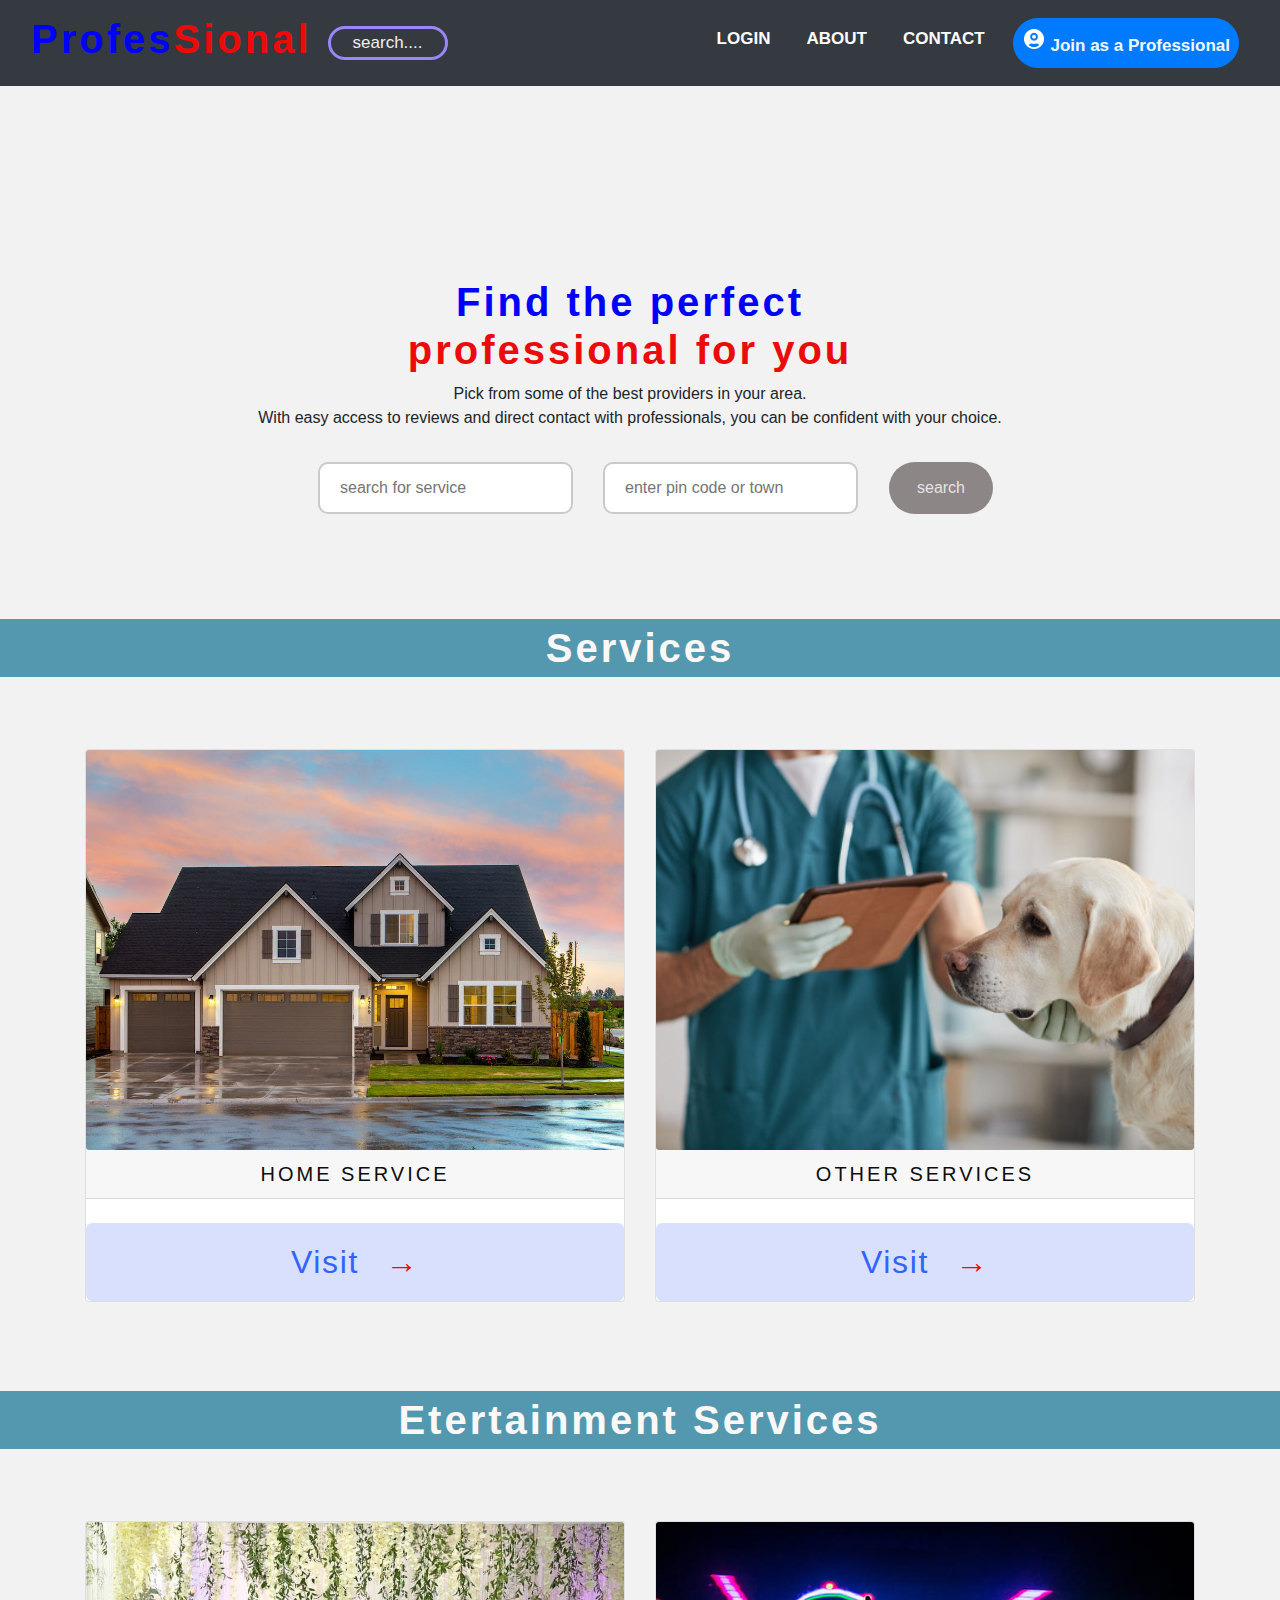
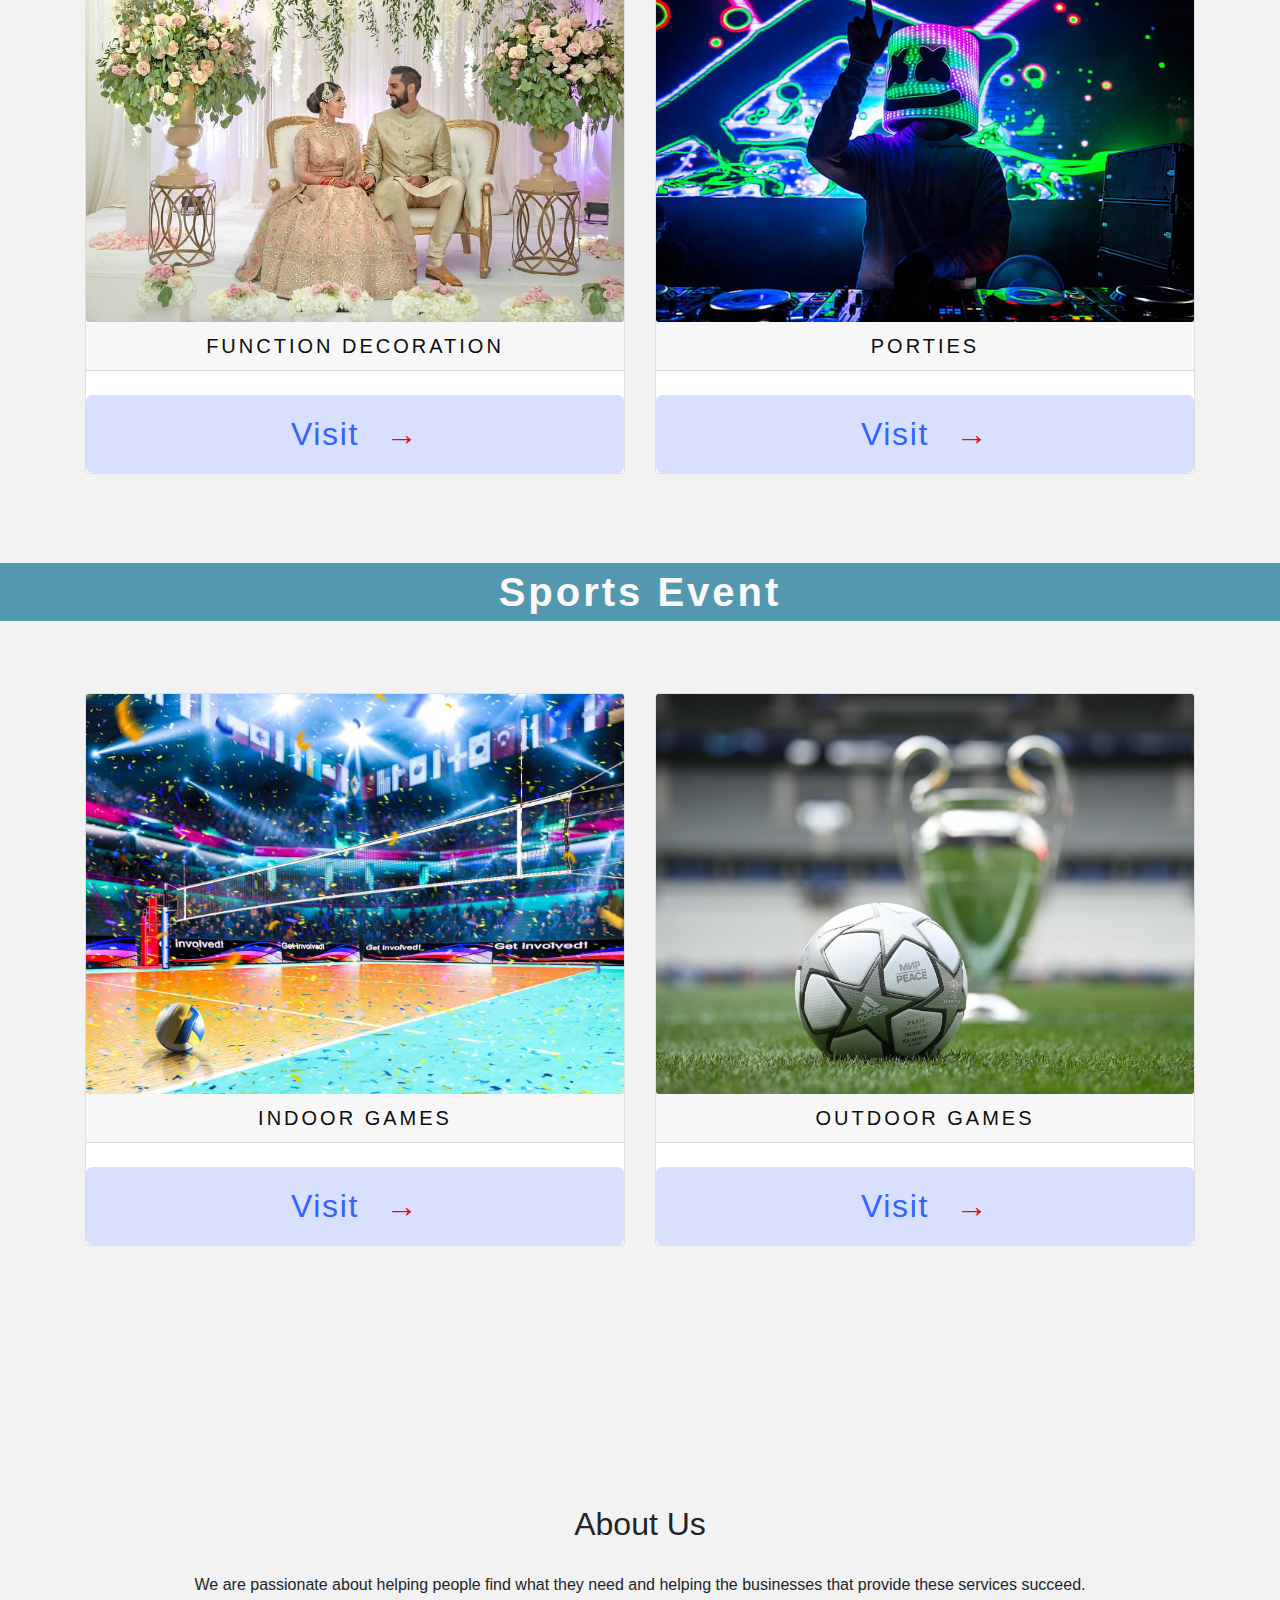
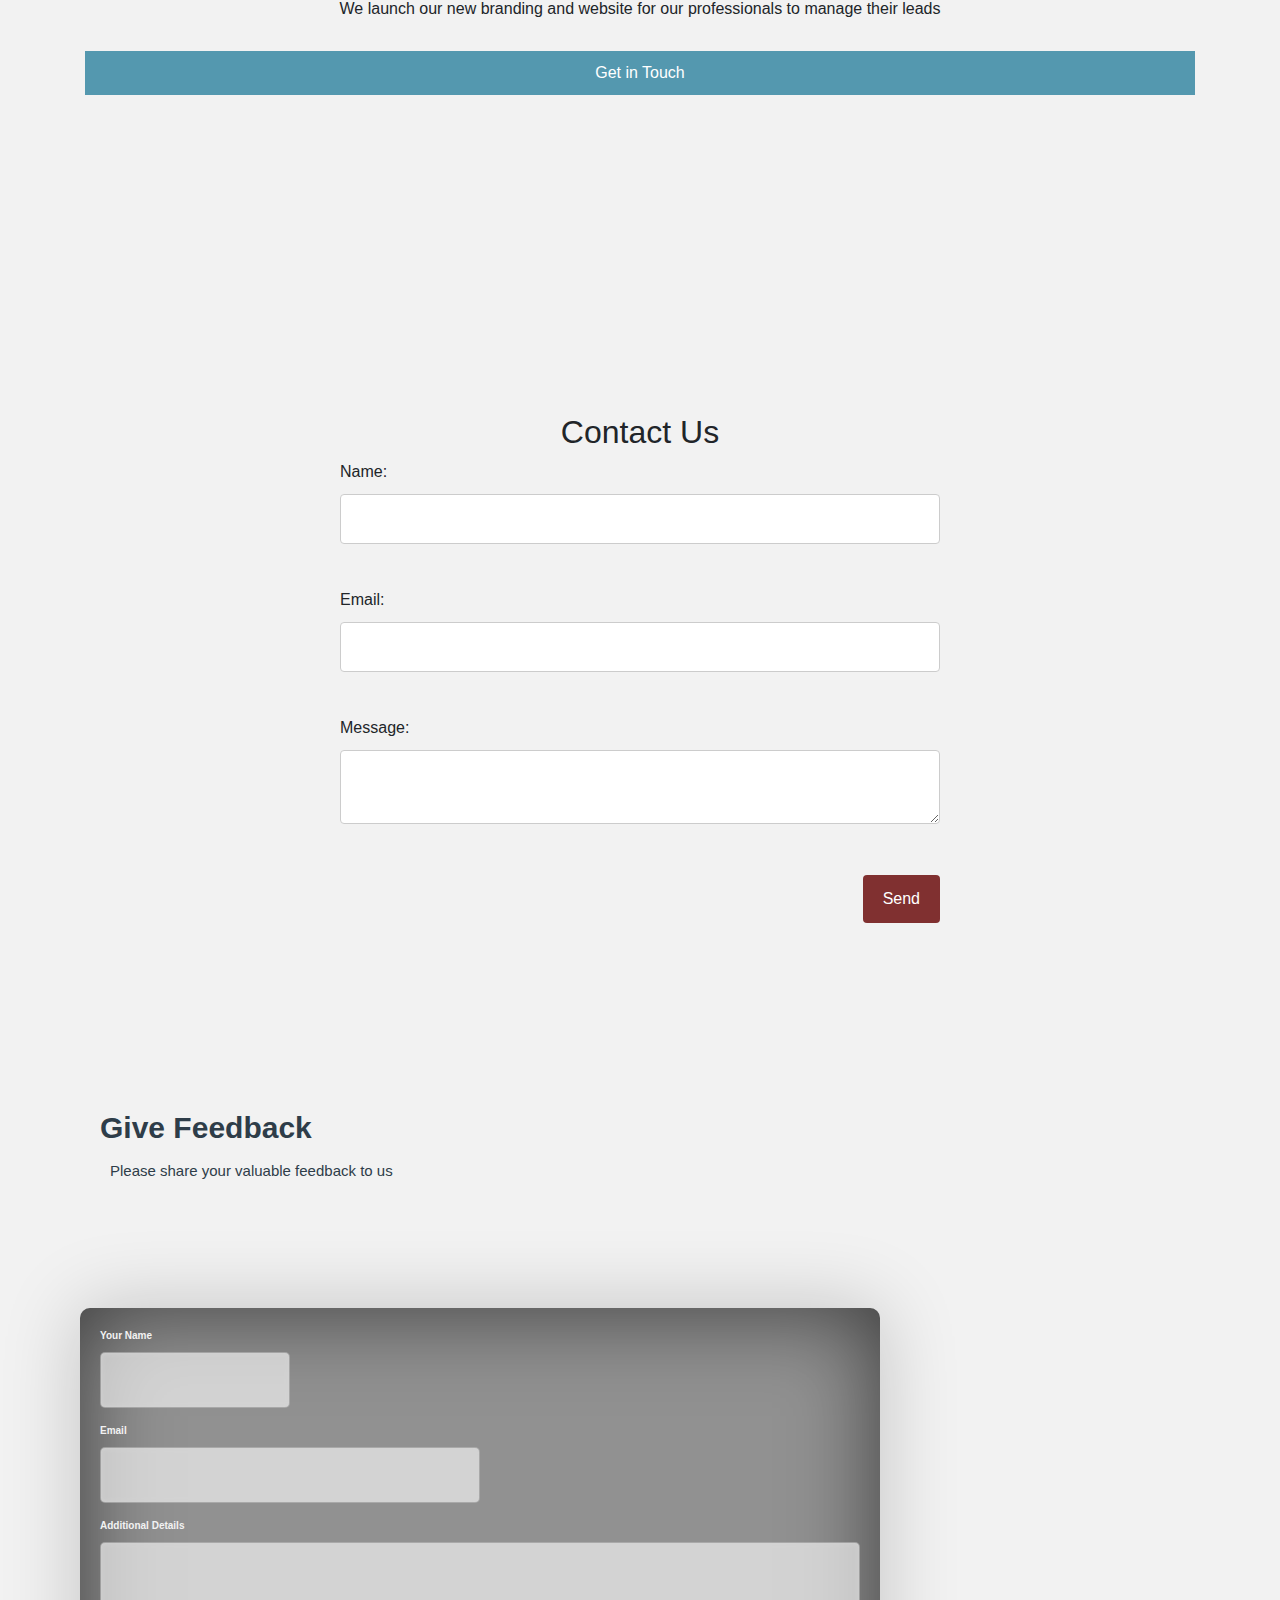
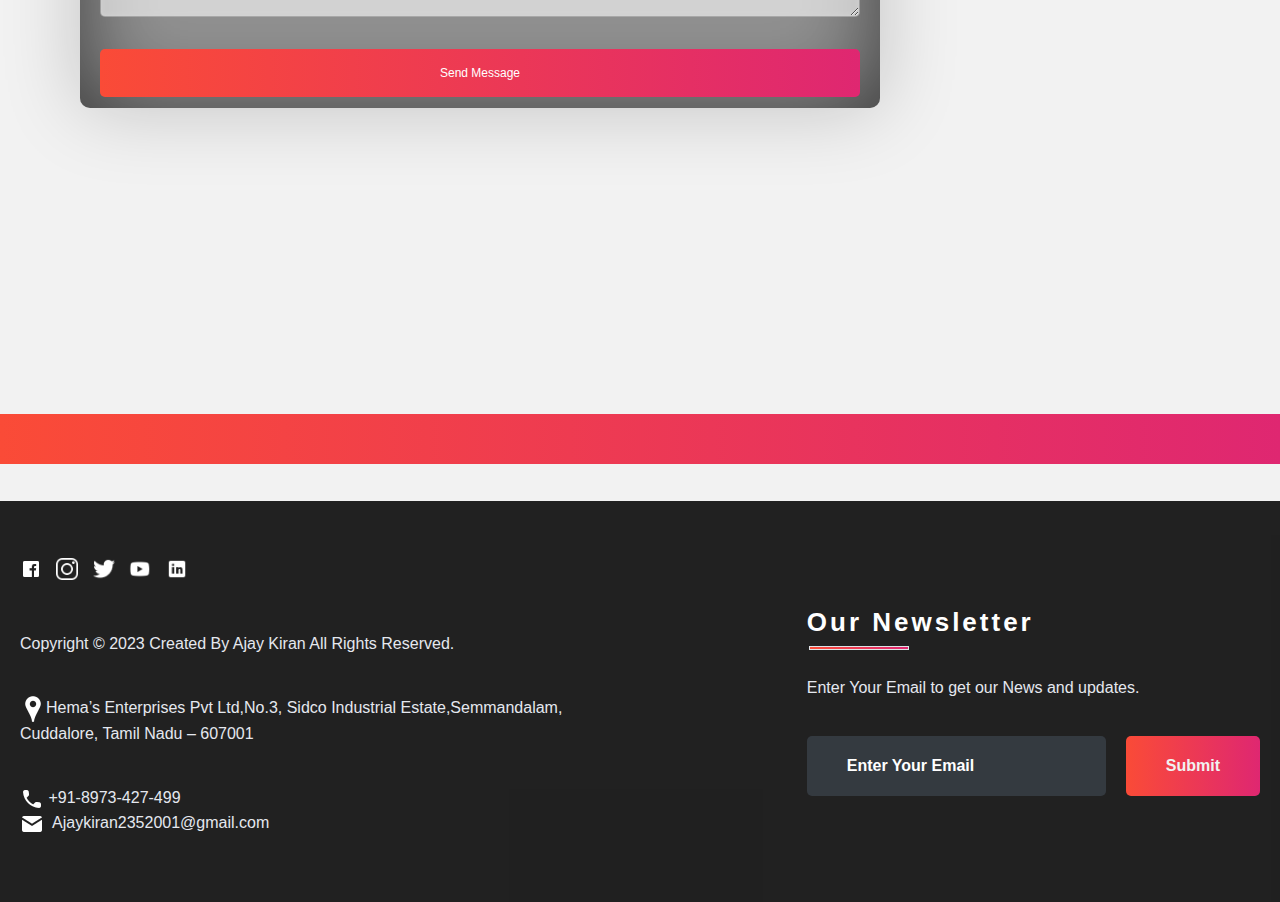
<file: index.html>
<!DOCTYPE html>
<html lang="en">

<head>
	<title>Professional Services</title>
	<link rel="icon" href="./images/car.jpg">
	<link rel="stylesheet" href="https://stackpath.bootstrapcdn.com/bootstrap/4.5.2/css/bootstrap.min.css"
		integrity="sha384-JcKb8q3iqJ61gNV9KGb8thSsNjpSL0n8PARn9HuZOnIxN0hoP+VmmDGMN5t9UJ0Z" crossorigin="anonymous">
	<script src="https://code.jquery.com/jquery-3.5.1.slim.min.js"
		integrity="sha384-DfXdz2htPH0lsSSs5nCTpuj/zy4C+OGpamoFVy38MVBnE+IbbVYUew+OrCXaRkfj"
		crossorigin="anonymous"></script>
	<script src="https://cdn.jsdelivr.net/npm/@popperjs/core@2/dist/umd/popper.min.js"
		integrity="sha384-9/reFTGAW83EW2RDu2S0VKaIzap3H66lZH81PoYlFhbGU+6BZp6G7niu735Sk7lN"
		crossorigin="anonymous"></script>
	<script src="https://stackpath.bootstrapcdn.com/bootstrap/4.5.2/js/bootstrap.min.js"
		integrity="sha384-B4gt1jrGC7Jh4AgTPSdUtOBvfO8shuf57BaghqFfPlYxofvL8/KUEfYiJOMMV+rV"
		crossorigin="anonymous"></script>
	<link rel="stylesheet" href="style2.css">
</head>

<body>

   <!--navbar-->

	<section>

		<div>

			<nav class="navbar navbar-expand-md fixed-top bg-dark">

				<div class="container-fluid">
					<a href="#" class="navbar-brand">

						<h1>Profes<span>Sional</span></h1>

					</a>
					<div>
						<input class="input1" type="text" placeholder="search...." autofocus>
					</div>

					<button class="navbar-dark navbar-toggler" type="button" data-toggle="collapse" data-target="#mynav">
						<span class="navbar-toggler-icon"></span>
					</button>
					<div class="collapse navbar-collapse justify-content-end" id="mynav">

						<ul class="navbar-nav ">
							<li class="nav-item">
								<a href="./login.html" class="nav-link ">LOGIN</a>
							</li>

							<li class="nav-item">
								<a href="#about" class="nav-link">ABOUT</a>
							</li>

							<li class="nav-item">
								<a href="#contact" class="nav-link">CONTACT</a>
							</li>

							<li class="navitem">
								<a class="btn btn-primary  nav-link" href="#">
									<div class="d-inline-flex">
										<img src="./images/icon/prof.png"
											alt="" width="24" height="24">
									</div>
									<span style="color: aliceblue; ">Join as a Professional</span>
								</a>
							</li>

						</ul>

					</div>

				</div>


			</nav>

		</div>

	</section>



<!---search-->



	<div class="container">

		<div style="margin-top: 25%; margin-right: 20px;">
			<center>
				<h1>Find the perfect<br><span>professional for you</span></h1>
				Pick from some of the best providers in your area. 
				<br> With easy access to reviews and direct contact with professionals, you can be confident with your choice.
			</center>
		</div>

		<div class="searchbar mt-3">
			<form action="" class="row justify-content-center">
				<div class="col-md-3 mt-3">
					<input type="text" class="ar" id="searchInput" placeholder="search for service" >
					<p id="aj"  color: green;"></p>
				</div>
				<div class="col-md-3 mt-3">
					<input type="text" id="searchInput" placeholder="enter pin code or town">
				</div>
				<div class="row">
					<div class="col-md">
						<button class="ml-3 mt-3 st" onclick="displuy()" style="border: none;">search</button>
					</div>
				</div>
			</form>
		</div>
    </div>

	


	<script>
		function displuy() {
              a = document.getElementsByClassName("ar")[0].value;
			if(a.length>0){
				return;
			}else{
				fdrsjhyh
			}

		}
	</script>



<div class="container-fluid" style="margin: 0%; padding: 0%;">
	<h1 style="background-color: rgb(84, 152, 175); text-align: center; padding: 5px;  color: rgb(252, 248, 248); margin-top: 7%;">Services</h1>
</div>


<!--cards-->

<p></p>


	<div class="container">
		<div class="row" style="margin-top:5%">
			<div class="col-md  mt-3">
				<div class="grid-item">
					<div class="card">
						<img class="card-img" src="./images/home.jpeg" alt="home" >
						<div class="card-content">
							<h1 class="card-header">HOME SERVICE</h1>
							<button class="card-btn">Visit <span>&rarr;</span></button>
						</div>
					</div>
				</div>
			</div>
			<div class="col-md  mt-3">
				<div class="grid-item">
					<div class="card">
						<img class="card-img" src="./images/animal.jpg" alt="animal" >
						<div class="card-content">
							<h1 class="card-header">OTHER SERVICES</h1>
							<button class="card-btn">Visit <span>&rarr;</span></button>
						</div>
					</div>
				</div>
			</div>
			
		</div>
	</div>

	


<div class="container-fluid" style="margin: 0%; padding: 0%;">
	<h1 style="background-color: rgb(84, 152, 175); text-align: center; padding: 5px;  color: rgb(252, 248, 248); margin-top: 7%;">Etertainment Services</h1>
</div>

<div class="container">
	<div class="row" style="margin-top:5%">
		<div class="col-md grid mt-3">
			<div class="grid-item">
				<div class="card">
					<img class="card-img" src="./images/decorations.jpeg" alt="function" >
					<div class="card-content">
						<h1 class="card-header">FUNCTION DECORATION</h1>
						<button class="card-btn">Visit <span>&rarr;</span></button>
					</div>
				</div>
			</div>
		</div>
		<div class="col-md grid mt-3">
			<div class="grid-item">
				<div class="card">
					<img class="card-img" src="./images/dj.jpg" alt="dj" >
					<div class="card-content">
						<h1 class="card-header">PORTIES</h1>
						<button class="card-btn">Visit <span>&rarr;</span></button>
					</div>
				</div>
			</div>
		</div>
		
	</div>
</div>	
	

<div class="container-fluid" style="margin: 0%; padding: 0%;">
	<h1 style="background-color: rgb(84, 152, 175); text-align: center; padding: 5px;  color: rgb(252, 248, 248); margin-top: 7%;">Sports Event</h1>
</div>



<div class="container">
	<div class="row" style="margin-top:5%">
		<div class="col-md grid mt-3">
			<div class="grid-item">
				<div class="card">
					<img class="card-img" src="./images/Voly.jpg" alt="voly" >
					<div class="card-content">
						<h1 class="card-header">INDOOR GAMES</h1>
						<button class="card-btn">Visit <span>&rarr;</span></button>
					</div>
				</div>
			</div>
		</div>
		<div class="col-md grid mt-3">
			<div class="grid-item">
				<div class="card">
					<img class="card-img" src="./images/cir.jpg" alt="cir" >
					<div class="card-content">
						<h1 class="card-header">OUTDOOR GAMES</h1>
						<button class="card-btn">Visit <span>&rarr;</span></button>
					</div>
				</div>
			</div>
		</div>
		
	</div>
</div>



<!--about-->


<section id="about"  style="margin-top: 14%;" >
	<div class="container">
		<h2>About Us</h2>
		<p>We are passionate about helping people find what they need and helping the businesses that provide these services succeed. <br>
		 We launch our new branding and website  for our professionals to manage their leads</p>
		<a href="#contact" class="button" style="background-color: rgb(84, 152, 175);">Get in Touch</a>
	</div>
</section>


<section id="contact" style="margin-top: 10%;" >
	<div class="container">
		<h2>Contact Us</h2>
		<form>
			<div class="form-group">
				<label for="name">Name:</label>
				<input type="text" id="name" required><br>
			</div><br>
			<div class="form-group">
				<label for="email">Email:</label>
				<input type="email" id="email" required>
			</div><br>
			<div class="form-group">
				<label for="message">Message:</label>
				<textarea id="message" required></textarea>
			</div><br>
			<input type="submit" value="Send">
		</form>
	</div>
</section>




<!-- FEEDBACK -->

<div class="title2 mb-5" id="feedBACK">
	<span>Give Feedback</span>
	<div class="shortdesc2">
		<p>Please share your valuable feedback to us</p>
	</div>
</div>

<div class="feedbox ">
	<div class="feed">
		<form action="mailto:roshank9419@gmail.com" method="post" enctype="text/plain">
			<label>Your Name</label><br>
			<input type="text" name="" class="fname" required="required"><br>
			<label>Email</label><br>
			<input type="email" name="mail" required="required"><br>
			<label>Additional Details</label><br>
			<textarea name="addtional" style="height: 75px;"></textarea><br>
			<button type="submit" id="csubmit">Send Message</button>
		</form>
	</div>
</div>


<!--floating text-->
<marquee style="background: linear-gradient(to right, #FA4B37, #DF2771); margin: 20% 0% 30px 0%; " direction="left" onmouseover="this.stop()" onmouseout="this.start()" scrollamount="15" ><div class="marqu">“We try to work on things which billions of people will use every day.”</div></marquee>


<!-- FOOTER -->
<footer>
	<div class="footer-container" >
		<div class="left-col">
			<div class="logo"></div>
			<div class="social-media">
				<a href="#"><img src="images/icon\fb.png"></a>
				<a href="#"><img src="images/icon\insta.png"></a>
				<a href="#"><img src="images/icon\tt.png"></a>
				<a href="#"><img src="images/icon\ytube.png"></a>
				<a href="#"><img src="images/icon\linkedin.png"></a>
			</div><br><br>
			<p class="rights-text">Copyright © 2023 Created By Ajay Kiran All Rights Reserved.</p>
			<br><p><img src="images/icon/location.png">Hema’s Enterprises Pvt Ltd,No.3, Sidco Industrial Estate,Semmandalam,
				<br>Cuddalore, Tamil Nadu – 607001</p><br>
			<p><img src="images/icon/phone.png"> +91-8973-427-499<br><img src="images/icon/mail.png">&nbsp; Ajaykiran2352001@gmail.com</p>
		</div>
		<div class="right-col">
			<h1 style="color: #fff">Our Newsletter</h1>
			<div class="border"></div><br>
			<p>Enter Your Email to get our News and updates.</p>
			<form class="newsletter-form">
				<input class="txtb" type="email" placeholder="Enter Your Email">
				<input class="btn" type="submit" value="Submit">
			</form>
		</div>
	</div>
</footer>

</body>

</html>
</file>
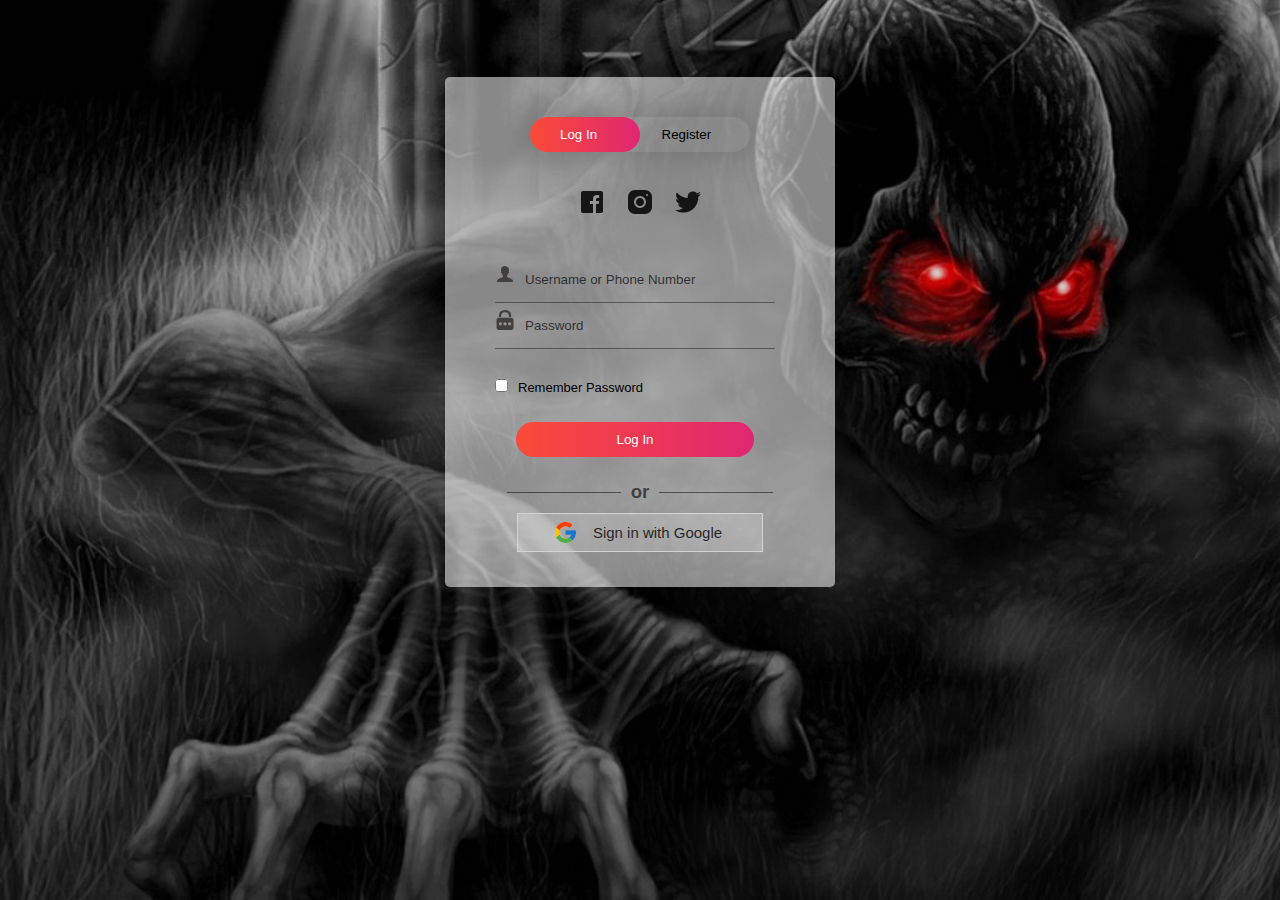
<file: login.html>
<!DOCTYPE html>
<html>
<head>
	<title>Login SignUp</title>
	<link rel="stylesheet" type="text/css" href="loginStyle.css">
	
</head>
<body>
		<div class="form-box">
			<div class="button-box">
				<div id="btn"></div>
				<button type="button" class="toggle-btn" id="log" onclick="login()" style="color: #fff;">Log In</button>
				<button type="button" class="toggle-btn" id="reg" onclick="register()">Register</button>
			</div>
			<div class="social-icons">
				<img src="images/icon/fb2.png">
				<img src="images/icon/insta2.png">
				<img src="images/icon/tt2.png">
			</div>
			
			<!-- Login Form -->
			<form id="login" class="input-group" action="index.html">
				<div class="inp">
					<img src="images/icon/user.png"><input type="text" id="email" class="input-field" placeholder="Username or Phone Number" style="width: 88%; border:none;" required="required">
				</div>
				<div class="inp">
					<img src="images/icon/password.png"><input type="password" id="password" class="input-field" placeholder="Password" style="width: 88%; border: none;" required="required">
				</div>
				<input type="checkbox" class="check-box">Remember Password
				<button type="submit" class="submit-btn">Log In</button>
			</form>


			<div class="other" id="other">
				<div class="instead">
					<h3>or</h3>
				</div>
				<button class="connect" onclick="">
					<img src="images/icon/google.png"><span>Sign in with Google</span>
				</button>
			</div>
			
			<!-- Registration Form -->
			<form id="register" class="input-group">
				<input type="text" class="input-field" placeholder="Full Name" required="required">
				<input type="email" class="input-field" placeholder="Email Address" required="required">
				<input type="password" class="input-field" placeholder="Create Password" name="psame" required="required">
				<input type="password" class="input-field" placeholder="Confirm Password" name="psame" required="required">
				<input type="checkbox" class="check-box" id="chkAgree" onclick="">I agree to the Terms & Conditions
				<button type="submit" id="btnSubmit" class="submit-btn reg-btn">Register</button>
			</form>
		</div>
		<script type="text/javascript" src="./script.js"></script>
</body>
</html>
</file>
<file: style2.css>
*{
	margin: 0;
	padding: 0;
}

body{
  background-color: #f2f2f2;
}

nav{
	background-color: rgba(0, 0, 0, 0.15);
}

h1{
	font-weight: bold;
	color: blue;
	letter-spacing: 3px;
}

span{
	color: #eb0b0b;
}

a.nav-link{
	color: white;
	font-size: 17px;
	font-weight: bold;
	margin: 10px;
	text-align: center;
	
}

a:hover{
	color:#eb0b0b;
	text-decoration: none;
}
a.btn{
	border-radius: 35px;
}
a.btn:hover{
	background-color: #eb0b0b;
}

/* search bar in nav*/
.input1 {
	color: white;
	font-size: 16px;
	background-color: transparent;                            /*showld study*/
	width: 15px;
	height: 15px;
	border: 3px solid #9a86fd;
	outline:none;                                              /*showld study*/
	border-radius: 35px;
	transition: all 0.5s;                                    /*showld study*/
	color: #f2f2f2;
	text-align: center;
	padding: 14px 16px;
	text-decoration: none;
	font-size: 17px;
}

.input1::placeholder {
	color: #efefef;
	opacity: 0;
}

.input1:focus::placeholder {
	opacity: 1;
}

.input1:focus,
.input1:not( :placeholder-shown) {
	width: 120px;
}


  #searchInput {                          /*showld study*/
	padding: 12px 20px;
	width: 100%;
	border: 2px solid rgb(202, 202, 202);
	border-radius: 10px;
  }


.st{
	width: 100%;
}

  .st,button {
	padding: 14px 20px;
	border-radius: 4px;
	background-color: rgb(141, 134, 134);
	color: rgb(228, 228, 228);
	font-family:'Franklin Gothic Medium', 'Arial Narrow', Arial, sans-serif;
	border-radius: 35px;
  }

  button:hover{
	background-color: #4e0beb;
  }
  



/*cards*/




.grid-item:hover {
  transform: translateY(-0.5%);                                                   
  box-shadow: 0 4rem 8rem rgba(0, 0, 0, 0.5);
}

.card-img {
  display: block;
  width: 100%;
  height: 25rem;
  object-fit: cover;                             /*showld study*/
}



.card-header {
  text-align: center;
  font-size: 20px;
  font-weight: 500;
  color: #0d0d0d;
  margin-bottom: 1.5rem;
}



.card-btn {
  display: block;
  width: 100%;
  padding: 15px;
  font-size: 2rem;
  text-align: center;
  color: #3363ff;
  background-color: #d8e0fd;
  border: none;
  border-radius: 0.4rem;
  transition: 0.2s; 
  cursor: pointer;                          
  letter-spacing: 0.1rem;
}

.card-btn span {
  margin-left: 1rem;
  transition: 0.2s;
}

.card-btn:hover {
  background-color: #40496d;
}

.card-btn:hover span {
  margin-left: 1.5rem;
}







/* About Section Styling */
section#about {
  background-color: #f2f2f2;
  padding: 80px 0;
}

section#about h2 {
  text-align: center;
}

section#about p {
  text-align: center;
  margin-top: 30px;
}

section#about .button {
  display: block;
  margin: 30px auto;
  text-align: center;
  text-decoration: none;
  padding: 10px 20px;
  background-color: #333;
  color: #fff;
}








/* Contact Section Styling */
section#contact {
  background-color: #f2f2f2;
  padding: 80px 0;
}

section#contact h2 {
  text-align: center;
}

/* Form Styling */
section#contact form {
  max-width: 600px;
  margin: 0 auto;
}

section#contact form .form-group {
  margin-bottom: 20px;
}

section#contact form label {
  display: block;
  margin-bottom: 10px;
}

section#contact form input[type="text"],
section#contact form input[type="email"],
section#contact form textarea {
  width: 100%;
  padding: 12px;
  border: 1px solid #ccc;
  border-radius: 4px;
  resize: vertical;
}

section#contact form input[type="submit"] {
  background-color: rgb(128, 48, 48);
  color: white;
  padding: 12px 20px;
  border: none;
  border-radius: 4px;
  cursor: pointer;
  float: right;
}




.title2 {
	position: relative;
	margin-top: 150px;
	margin-left: 100px;
}
.title2 span{
	font-weight: 700;
	font-family: 'Open Sans', sans-serif;
	font-size: 30px;
	color: #2E3D49;
}
.title2 .shortdesc2 {
	padding: 10px;
	font-family: 'Open Sans', sans-serif;
	font-size: 15px;
	color: #2E3D49;
	margin-bottom: 10px;
}
.feedbox {
	margin-top: 50px;
	width: 100%;
	display: flex;
	background-image: linear-gradient(rgba(0,0,0,0),rgba(0,0,0,0.7)),url("./images/b4.jpg");
	background-size: cover;
	padding: 50px 80px;
	background-attachment: fixed;
}
.feed {
	width: 800px;
	height: 400px;
	position: relative;
	border-radius: 10px;
	justify-content: center;
	box-shadow: inset 0 0 90px rgba(0,0,0,0.6),
					0 0 80px rgba(0,0,0,0.2);
	background: rgba(0,0,0,0.4);
}
.feed form {
	width: 100%;
	height: 100%;
	padding: 20px;
}

.feed form label {
	position: absolute;
	color: #f2f2f2;
	font-size: 10px;
	font-weight: 800;
}
.feed form input, .feed textarea {
	padding: 15px;
	border-radius: 5px;
	box-shadow: inset 0 0 5px lightgray;
	border: 1px solid rgba(0,0,0,0.2);
	outline: none;
	color: #2E3D49;
	background: #fff9;
	font-weight: 600;
}
.feed form input {
	margin-bottom: 15px;
	width: 50%;
}
.feed form .fname {
	width: 25%;
}
.feed form textarea {
	width: 100%;
	height: 100px;
}
.feed #csubmit {
	margin-top: 25px; 
	background: linear-gradient(to right, #FA4B37, #DF2771);
	border-radius: 5px;
	border-style: none;
	outline: none;
	width: 100%;
	padding: 15px 25px;
	color: #fff;
	font-size: 12px;
	cursor: pointer;
}

/*SCROLLING TEXT*/
.marqu {
	text-align: center;
	justify-content: center;
	color: #fff;
	font-size: 20px;
	padding: 10px;

}

/*FOOTER*/
footer {
	color: #E5E8EF;
	background: #000D;
	padding: 50px 0; 
}
footer .footer-container {
	max-width: 1300px;
	margin: auto;
	padding: 0 20px;
	display: flex;
	justify-content: space-between;
	align-items: center;
	flex-wrap: wrap-reverse;
}
footer .social-media img{
	width: 22px;
}
footer .logo {
	width: 180px;
	color: #fff;
}
footer .social-media a{
	margin-right: 10px;
	font-size: 22px;
	text-decoration: none;
}
footer .right-col h1{
	font-size: 26px;
}
footer .border{
	width: 100px;
	height: 4px;
	background: linear-gradient(to right, #FA4B37, #DF2771);
	margin: 2px;
}
footer .newsletter-form {
	display: flex;
	justify-content: center;
	align-items: center;
	flex-wrap: wrap;
}
footer input::placeholder {
  color: white !important;
}
footer .txtb {
	flex: 1;
	padding: 18px 40px;
	font-size: 16px;
	background: #343A40;
	border: none;
	font-weight: 700;
	outline: none;
	border-radius: 5px;
	min-width: 260px;
	margin-top: 20px;
	color: white;
}
footer .btn {
	margin-top: 20px;
	padding: 18px 40px;
	font-size: 16px;
	color: #f1f1f1;
	background: linear-gradient(to right, #FA4B37, #DF2771);
	border: none;
	font-weight: 700;
	outline: none;
	border-radius: 5px;
	margin-left: 20px;
	cursor: pointer;
	transition: opacity .3s linear;	
}
footer .btn:hover {
	opacity: .7;
}
</file>
<file: loginStyle.css>
* {
	margin: 0;
	padding: 0;
	font-family: sans-serif;
}

body {
	background-image: linear-gradient(rgba(0,0,0,0),rgba(0,0,0,0.5)),url("./images/devil2.jpg");
	background-size: cover;
	background-attachment: fixed;
	display: flex;
	justify-content: center;
}
.logo {
	display: flex;
	justify-content: center;
}
.logo img {
	width: 100px;
}
.form-box
{
	width: 380px;
	height: 500px;
	position: relative;
	margin: 6% auto;
	background: #fff8;
	padding: 5px;
	border-radius: 5px;
	overflow: hidden;
	box-shadow: 0px 0px 100px rgba(0,0,0,0.4);
}

.button-box
{
	width: 220px;
	margin: 35px auto;
	position: relative;
	box-shadow: 0 0 20px 9px rgba(0,0,0,.1);
	border-radius: 30px;
}

.toggle-btn
{
	padding: 10px 30px;
	cursor: pointer;
	background: transparent;
	position: relative;
	border: 0;
	outline: none;
}

#btn
{
	top: 0;
	left: 0;
	position: absolute;
	width: 110px;
	height: 100%;
	background: linear-gradient(to right, #FA4B37, #DF2771);
	border-radius: 30px;
	transition: 0.5s;
}
.social-icons
{
	margin: 30px auto;
	text-align: center;
}
.social-icons img
{
	width: 30px;
	margin: 0 7px;
	cursor: pointer;
	opacity: 0.85;
}

.input-group
{
	top: 180px;
	position: absolute;
	width: 280px;
	transition: .5s;
	font-size: 13px;
	color: #010101;
}
.inp {
	border-bottom: 1px solid rgba(0,0,0,0.4);
	justify-content: center;
}
.inp img{
	width: 20px;
	padding-right: 10px;
}
.input-field
{
	width: 100%;
	padding: 10px 0;
	margin: 5px 0;
	border-left: 0;
	border-right: 0;
	border-top: 0;
	border-bottom: 1px solid rgba(0,0,0,0.4);
	outline: none;
	background: transparent;
	color: rgba(0,0,0);
}
::placeholder { /* Chrome, Firefox, Opera, Safari 10.1+ */
	color: rgba(0,0,0,0.7);
	/*opacity: 1;  Firefox */
}
#register .input-field {
	color: rgba(0,0,0,0.8);
}
.submit-btn
{
	width: 85%;
	padding: 10px 30px;
	cursor: pointer;
	display: block;
	margin: auto;
	background: linear-gradient(to right, #FA4B37, #DF2771);
	color: #fff;
	border: 0;
	outline: none;
	border-radius: 30px;
}

.reg-btn {
	background: lightgray;
}
.check-box
{
	cursor: pointer;
	margin: 30px 10px 30px 0;
}

.instead {
	margin-top: 10px;
}
.instead h3 {
    overflow: hidden;
    text-align: center;
    color: rgba(0,0,0,0.6);
}
.instead h3:before,
.instead h3:after {
    background-color: rgba(0,0,0,0.5);
    content: "";
    display: inline-block;
    height: 1px;
    position: relative;
    vertical-align: middle;
    width: 50%;
}
.instead h3:before {
    right: 0.5em;
    margin-left: -50%;
}
.instead h3:after {
    left: 0.5em;
    margin-right: -50%;
}
span
{
	color: rgba(0,0,0,0.8);
	font-size: 12px;
}

#login
{
	left: 50px;
}
#register
{
	left: 450px;
}

.other {
	display: grid;
	justify-content: center;
	margin-top: 250px;
}

.connect {
	display: flex;
	margin: 10px;
	padding: 0px 30px;
	align-items: center;
	text-align: center;
	justify-content: center;
	border: 1px solid lightgray;
	cursor: pointer;
	outline: none;
	background: #fff3;
}
.connect:hover {
	background: #fff8;
}
.connect img {
	padding: 5px;
	width: 25px;
}
.connect span {
	padding: 10px;
	font-size: 15px;
}
</file>
